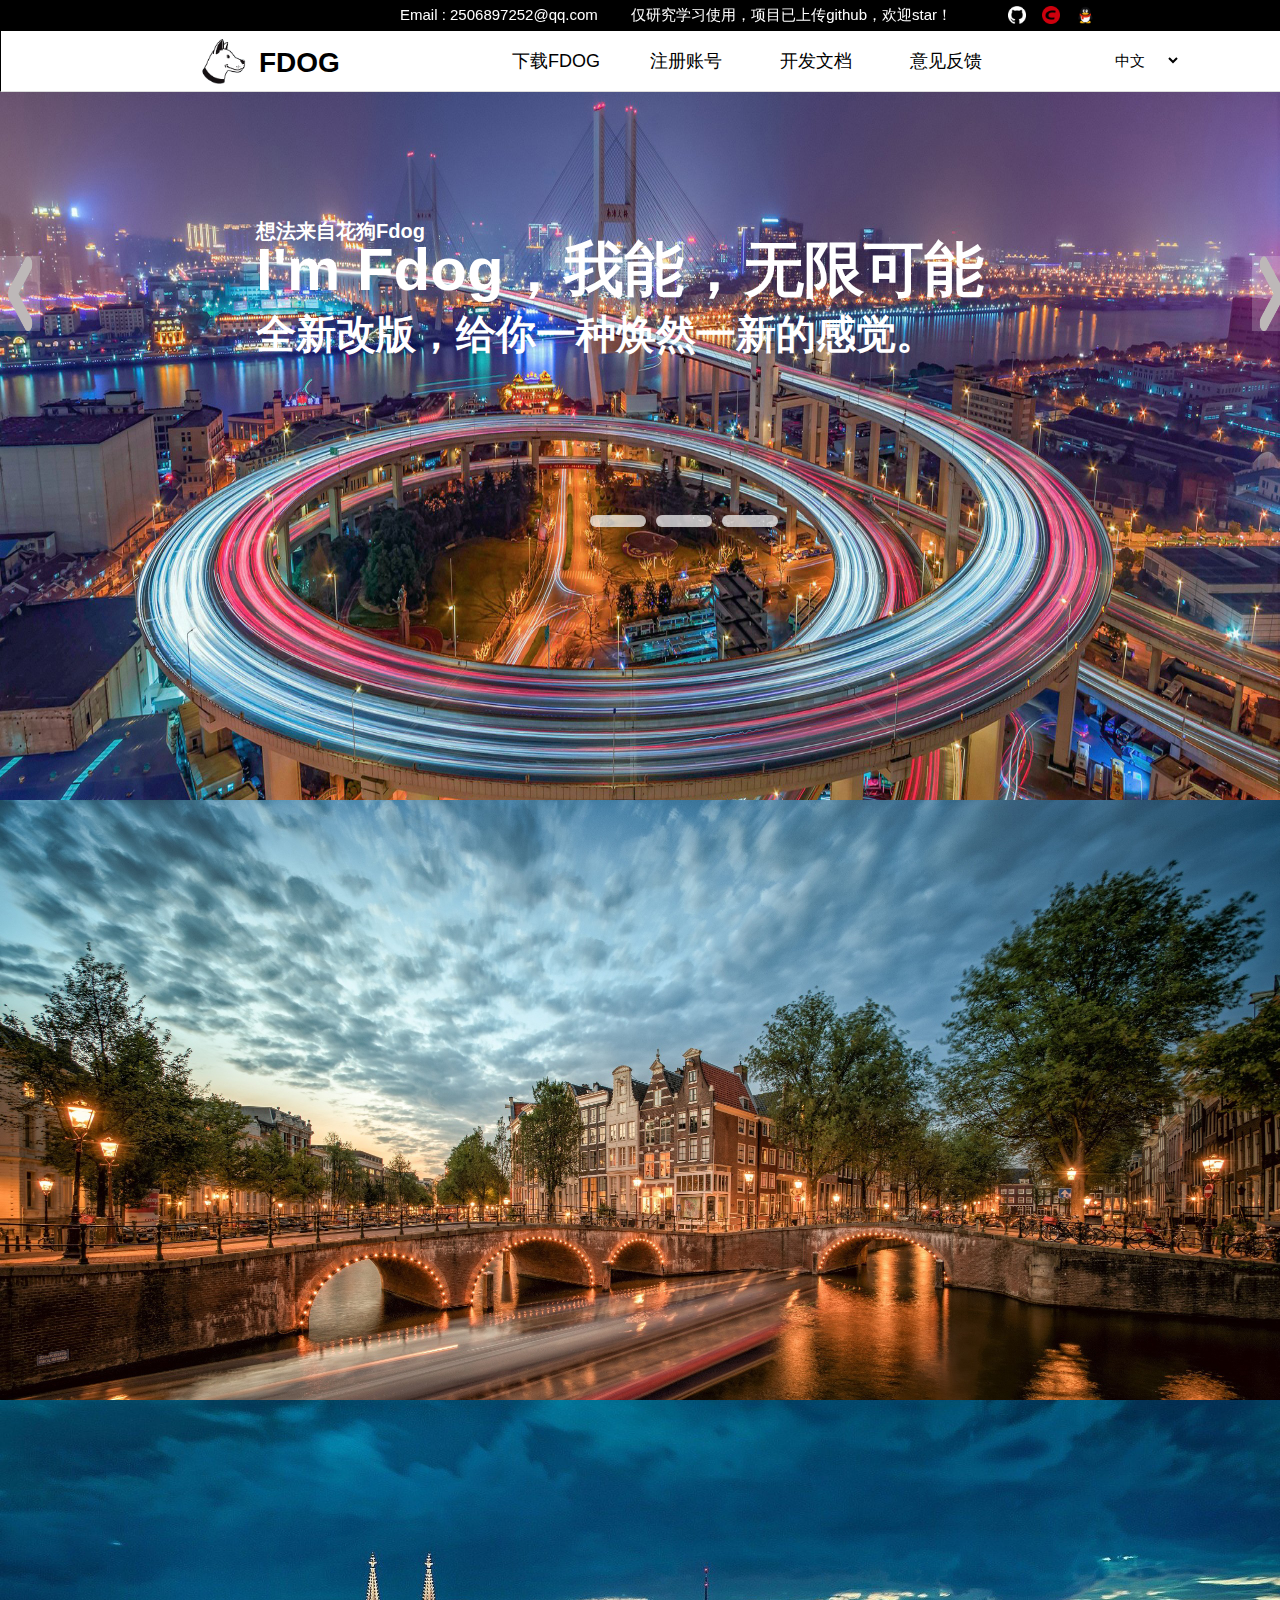
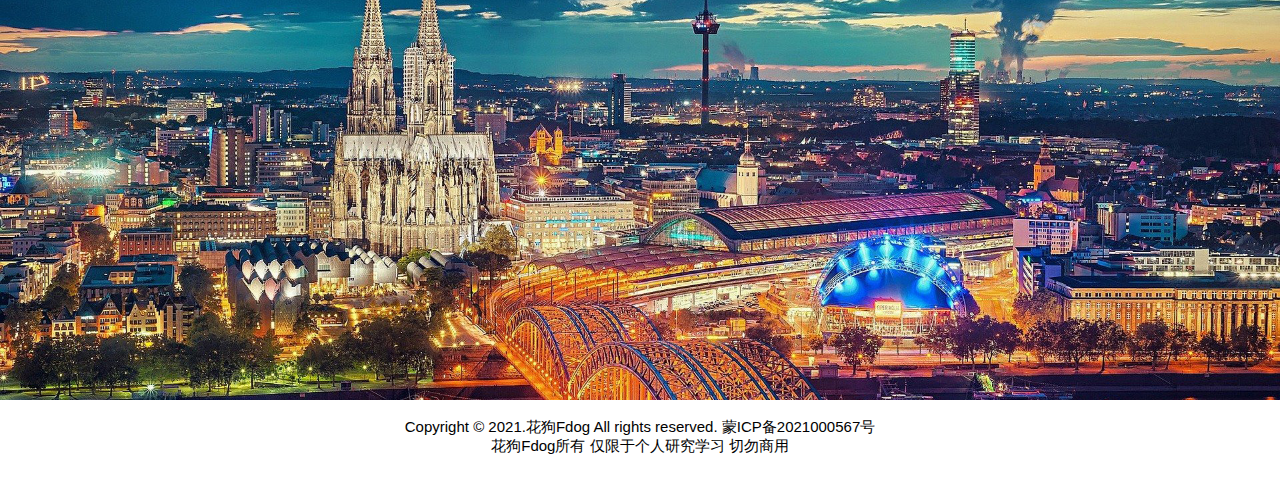
<file: FdogWeb/app/index.html>
<!DOCTYPE html>
<html lang="zh">
<head>
    <meta charset="UTF-8">
    <title> I'm Fdog-我能，无限可能</title>
    <link style="text:css" rel="stylesheet" href="css/indexcss.css">
    <link rel="shortcut icon" href="img/icon32.png" type="image/x-icon">
    <link rel="apple-touch-icon" href="img/icon32.png">
</head>
<body>
    <div class="tab_contact">
        <span>Email : 2506897252@qq.com &nbsp;&nbsp;&nbsp;&nbsp;&nbsp;&nbsp;&nbsp;仅研究学习使用，项目已上传github，欢迎star！</span>
        <a href="https://github.com/FdogMain/FdogInstantMessaging" target ="_blank">
            <img src="img/github.png" height="18" width="18">
        </a>
        <a href="https://github.com/FdogMain/FdogInstantMessaging" target ="_blank">
            <img src="img/csdn.png" height="18" width="18">
        </a>
        <a href="https://github.com/FdogMain/FdogInstantMessaging" target ="_blank">
            <img src="img/qq.png" height="18" width="18">
        </a>
    </div>
    <div class="tab">
        <img src="img/icon1.png" height="45" width="45">
        <span>Fdog</span>
        <select class="language_btn">
            <option value="volvo">中文</option>
            <option value="saab">English</option>
        </select>
        <ul class="tab_title">
        	<li><a href="javascript:window.scrollTo(0,1800)">意见反馈</a></li>
			<li><a href="/document">开发文档</a></li>
        	<li><a href="register">注册账号</a></li>
        	<li><a href="javascript:window.scrollTo(0,600)">下载FDOG</a></li>
        	<li><a href="javascript:window.scrollTo(0,0)">首页</a></li>
        </ul>
    </div>
    <div class="data_1">
        <span class="title_text1">想法来自花狗Fdog</span>
        <span class="title_text2">I'm Fdog，我能，无限可能</span>
        <span class="title_text3">全新改版，给你一种焕然一新的感觉。</span>
        <img class="img1" src="img/325712.jpg" width="100%" height="800px">
        <img class="img2" src="img/1001891.jpg" width="100%" height="800px">
        <img class="img3" src="img/208629.jpg" width="100%" height="800px">
        <ul class="list">
            <li><button type="button"></button></li>
            <li><button type="button"></button></li>
            <li><button type="button"></button></li>
        </ul>
        <button type="button" class="left"></button>
        <button type="button" class="right"></button>
    </div>
    <div class="data_2">
        <img class="img4" src="img/1001891.jpg" width="100%" height="600px">
    </div>
    <div class="data_3">
        <img class="img5" src="img/208629.jpg" width="100%" height="600px">
    </div>
    <div class="bottom">
        <br>
        <span>Copyright © 2021.花狗Fdog All rights reserved. 蒙ICP备2021000567号</span>
        <span>花狗Fdog所有 仅限于个人研究学习 切勿商用</span>
    </div>
    <button class="gotop"><a href="javascript:scroll(0,0)">&nbsp;&nbsp;&nbsp;</a></button>
</body>
</html>
</file>
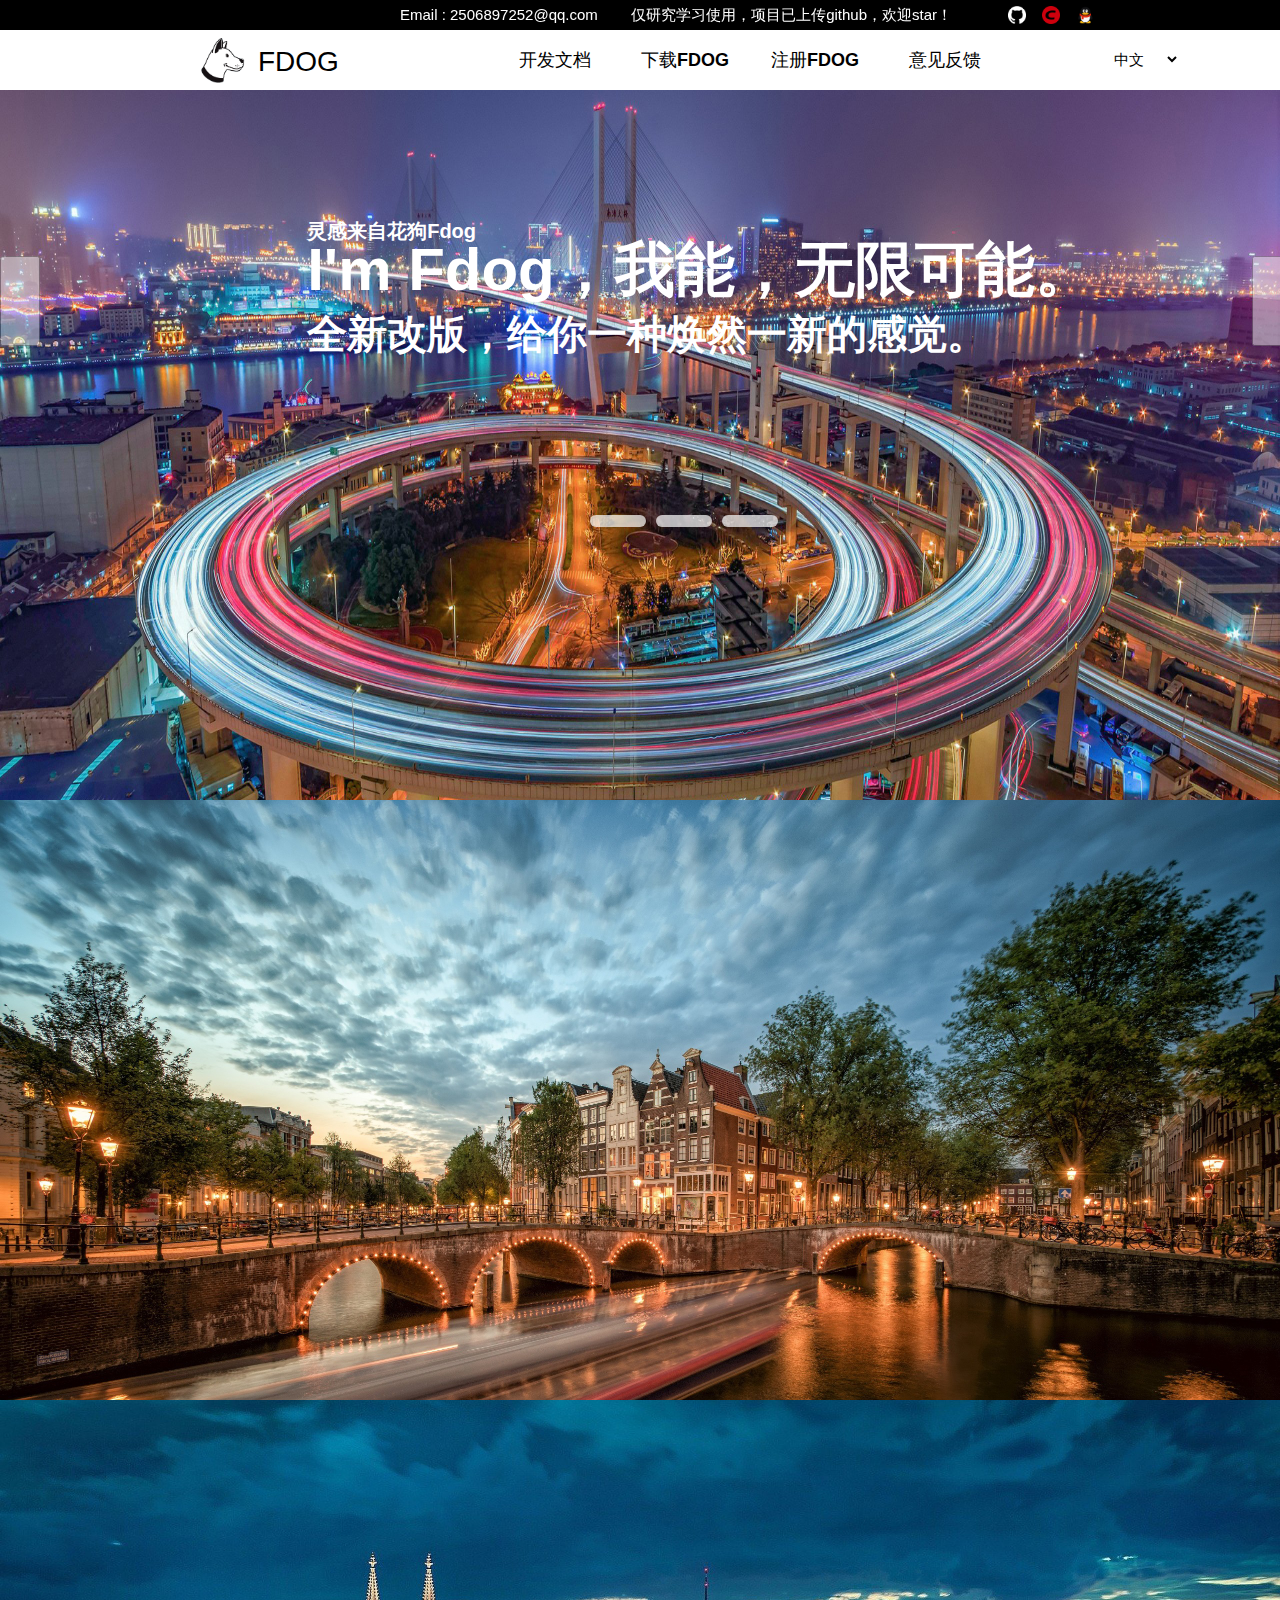
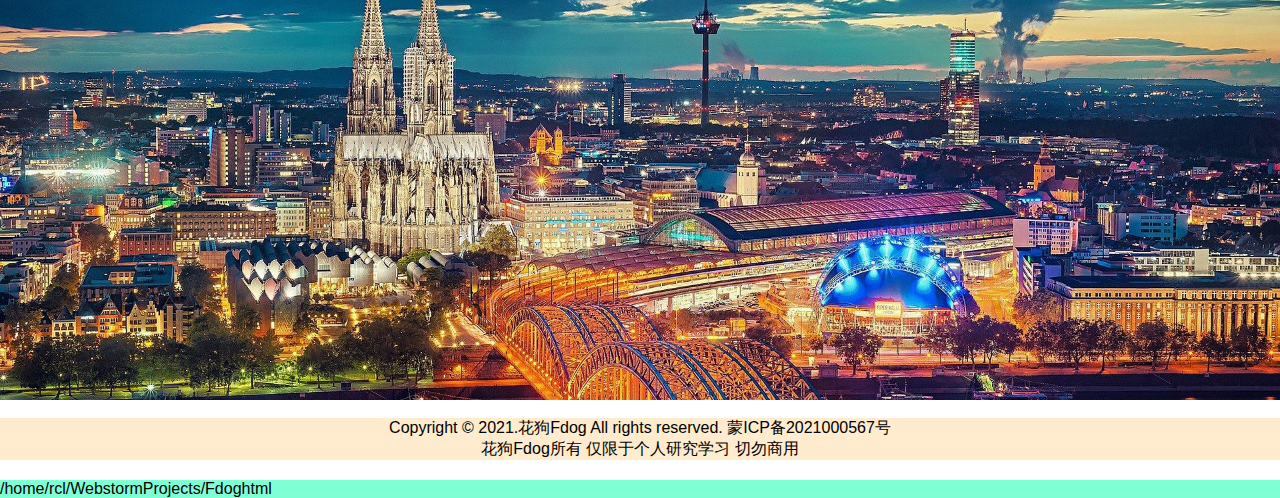
<file: newFdogServer/fdogindex.html>
<!DOCTYPE html>
<html lang="en">
<head>
    <meta charset="UTF-8">
    <title> I'm Fdog-我能，无限可能</title>
<!--    github持续集成、测试覆盖率、代码质量插件-->
    <link style="text:css" rel="stylesheet" href="css/indexcss.css">
    <link rel="shortcut icon" href="img/icon48.png" type="image/x-icon">
</head>
<body>
    <div class="tab_contact">
        <span>Email : 2506897252@qq.com &nbsp;&nbsp;&nbsp;&nbsp;&nbsp;&nbsp;&nbsp;仅研究学习使用，项目已上传github，欢迎star！</span>
        <a href="https://github.com/FdogMain/FdogInstantMessaging" target ="_blank">
            <img src="img/github.png" height="18" width="18">
        </a>
        <a href="https://github.com/FdogMain/FdogInstantMessaging" target ="_blank">
            <img src="img/csdn.png" height="18" width="18">
        </a>
        <a href="https://github.com/FdogMain/FdogInstantMessaging" target ="_blank">
            <img src="img/qq.png" height="18" width="18">
        </a>
    </div>
    <div class="tab">
        <img src="img/icon1.png" height="45" width="45">
        <span>Fdog</span>
<!--        <input class="language_btn" type="button" value="中文/English">-->
        <select class="language_btn">
            <option value="volvo">中文</option>
            <option value="saab">English</option>
        </select>
        <ul class="tab_title">
            <li><a href="#">意见反馈</a></li>
            <li><a href="#">注册FDOG</a></li>
            <li><a href="#">下载FDOG</a></li>
            <li><a href="#">开发文档</a></li>
            <li><a href="#">首页</a></li>
        </ul>
    </div>
    <div class="data_1">
        <span class="titlr_text1">灵感来自花狗Fdog</span>
        <span class="titlr_text2">I'm Fdog，我能，无限可能。</span>
        <span class="titlr_text3">全新改版，给你一种焕然一新的感觉。</span>
        <img class="img1" src="img/325712.jpg" width="100%" height="800px">
        <img class="img2" src="img/1001891.jpg" width="100%" height="800px">
        <img class="img3" src="img/208629.jpg" width="100%" height="800px">
        <ul class="list">
            <li>
                <button type="button"></button>
            </li>
            <li>
                <button type="button"></button>
            </li>
            <li>
                <button type="button"></button>
            </li>
        </ul>
        <button type="button" class="left"></button>
        <button type="button" class="right"></button>
    </div>
    <div class="data_2">
        <img class="img4" src="img/1001891.jpg" width="100%" height="600px">
    </div>
    <div class="data_3">
        <img class="img5" src="img/208629.jpg" width="100%" height="600px">
    </div>
    <div class="bottom">
        <br>
        <span>Copyright © 2021.花狗Fdog All rights reserved. 蒙ICP备2021000567号</span>
        <span>花狗Fdog所有 仅限于个人研究学习 切勿商用</span>
    </div>
</body>
</html>
/home/rcl/WebstormProjects/Fdoghtml
</file>
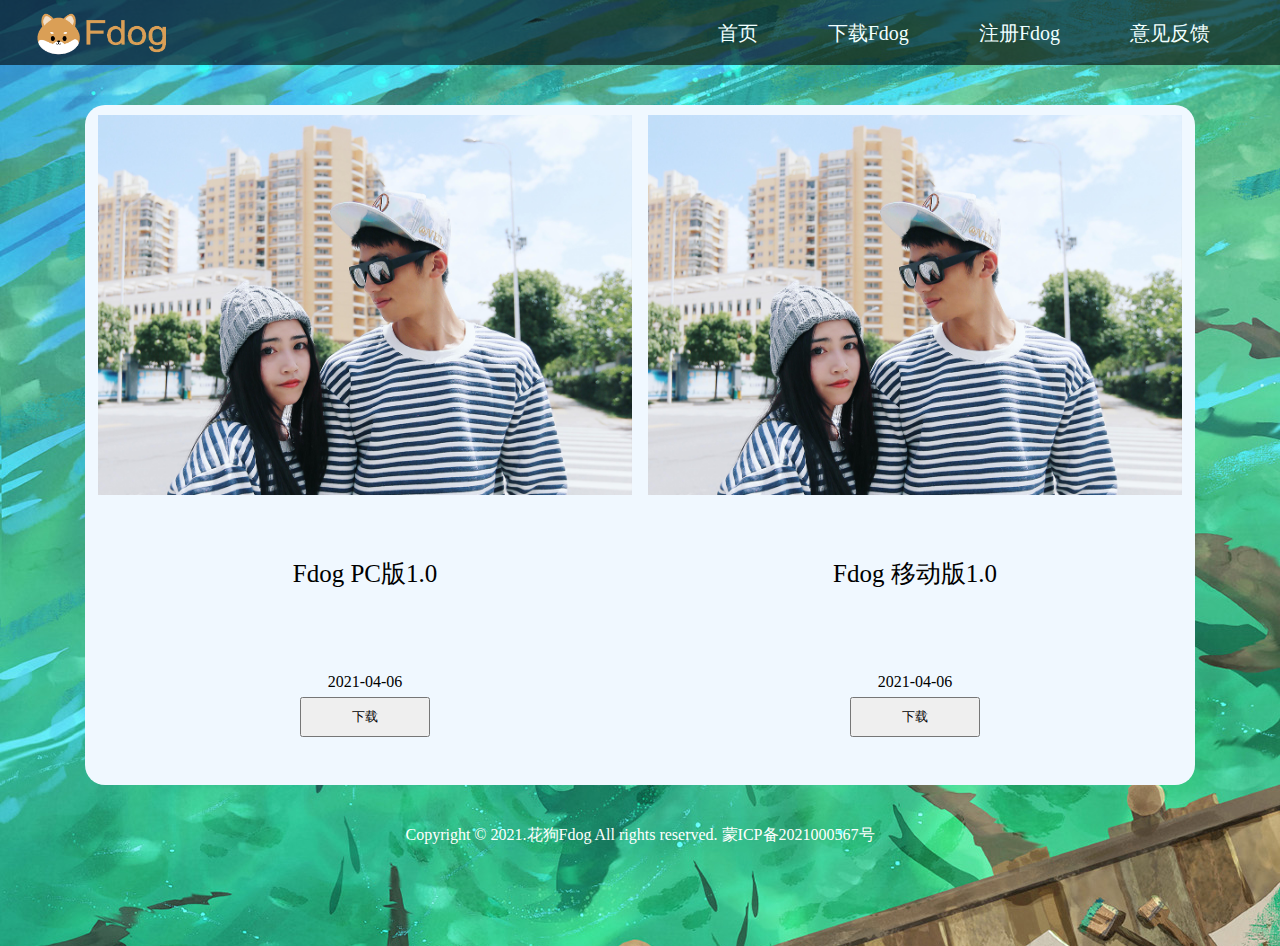
<file: FdogWeb/FdogMaven/src/main/webapp/download.html>
<!DOCTYPE html>
<html>
	<head>
		<meta charset="utf-8">
		<link rel="stylesheet" href="css/index_1.css">
		<link rel="shortcut icon" href="img/favicon1.ico" type="image/x-icon" />
		<link rel="apple-touch-icon" href="img/fdogicon.png">
		<title>Fdog下载</title>
	</head>
	<body>
		<div style=" background-color:rgba(0,0,0,0.6); height: 65px; font-size: 20px; ">
			<img src="img/mainicon.png"  style="margin-left: 30px; margin-top: 5px; height: 60px; float: left;"/>
			<ul id = "mul" style="float:right;margin-top: 1;margin-bottom: 0; padding: 0;">
				<li style="float: right; list-style: none; margin-right: 70px;"><a href="#" style="text-decoration: none; color: azure;">意见反馈</a></li>
				<li style="float: right; list-style: none; margin-right: 70px;"><a href="/FdogMaven/index.jsp" style="text-decoration: none; color: azure;">注册Fdog</a></li>
				<li style="float: right; list-style: none; margin-right: 70px;"><a href="/FdogMaven/download.html" style="text-decoration: none; color: azure;">下载Fdog</a></li>
				<li style="float: right; list-style: none; margin-right: 70px;"><a href="https://www.fdogcsdn.cn/" style="text-decoration: none; color: azure;">首页</a></li>
			</ul>
		</div>
		<div style="background-color: aliceblue; height: 670px; width: 1100px; margin: 40px auto; border-radius: 20px; 
		text-align: left; font-size: 20px; padding-left: 5px;padding-right: 5px; padding-top: 10px">
		
		
		<div style="float: left; background-color: aliceblue; height: 660px; width: 50%; font-size: 20px;">
			<div style="text-align: center; font-size: 25px;">
				<img src="img/fdogpcandroid.png" style="height: 380px" />
				<br><br><br>
				Fdog PC版1.0
			</div>
			<div style="font-size: 30px;text-align: center;">
				<div style="height: 70px;"></div>
				<font size="3">2021-04-06</font>
				<br>
				<input type="button" style="height: 40px; width: 130px;" value="下载" />
			</div>
		</div>
		<div style="float: left; background-color: aliceblue;  height: 660px; width: 50%;font-size: 20px;">
			<div style="text-align: center; font-size: 25px;">
				<img src="img/fdogpcandroid.png" style="height: 380px" />
				<br><br><br>
				Fdog 移动版1.0
			</div>
			<div style="font-size: 30px; text-align: center;">
				<div style="height:70px;"></div>
				<font size="3">2021-04-06</font>
				<br>
				<input type="button" style=" height: 40px; width: 130px;" value="下载" />
			</div>
		</div>
		</div>
		<div class="fdogtext_3" style="color: white;" >
			Copyright © 2021.花狗Fdog All rights reserved.
			<a href="https://beian.miit.gov.cn/" style="text-decoration: none; color: black; color: white;">蒙ICP备2021000567号</a>
		</div>
	</body>
</html>
</file>
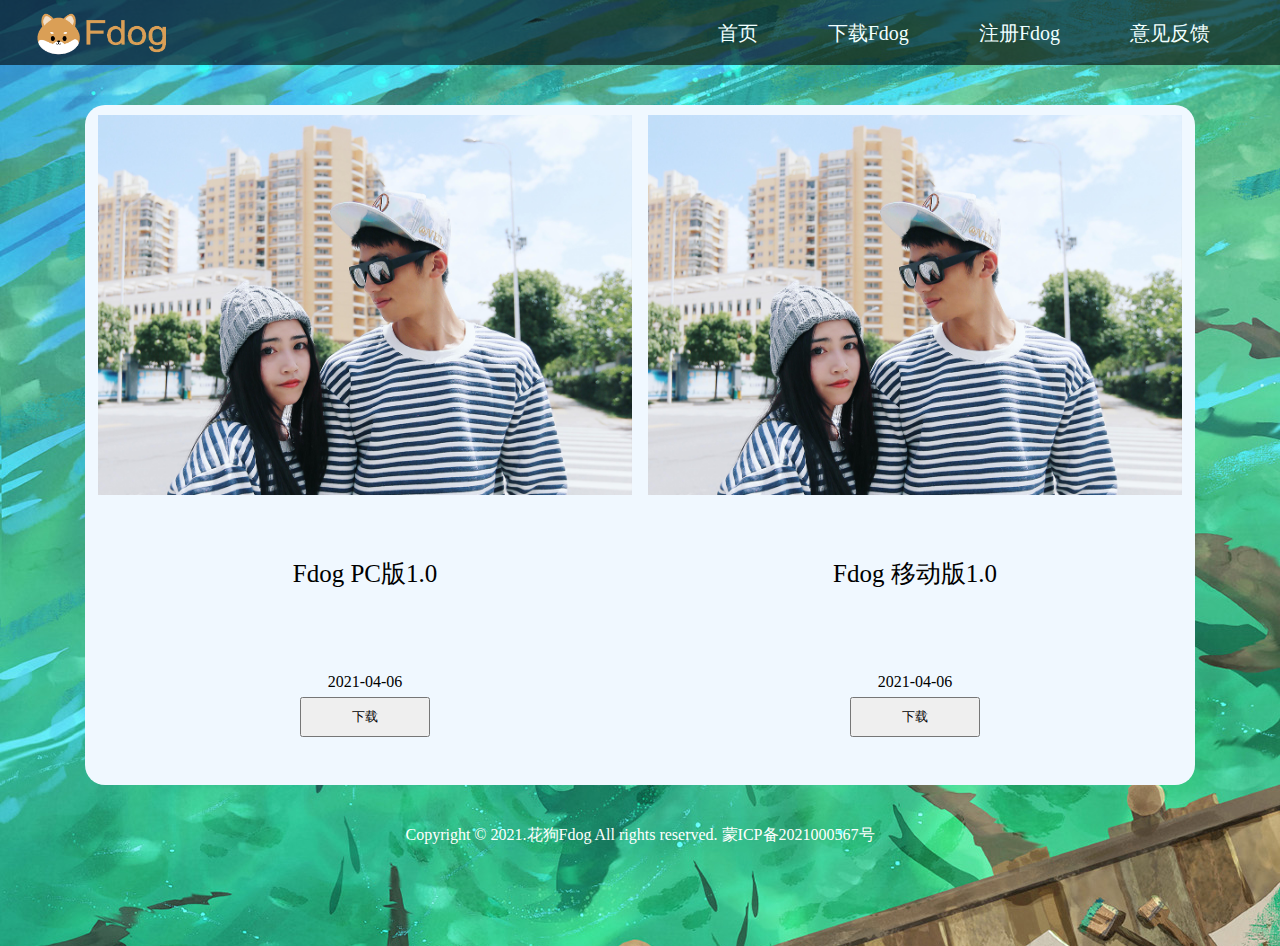
<file: Fdogweb/FdogMaven/src/main/webapp/download.html>
<!DOCTYPE html>
<html>
	<head>
		<meta charset="utf-8">
		<link rel="stylesheet" href="css/index_1.css">
		<link rel="shortcut icon" href="img/favicon1.ico" type="image/x-icon" />
		<link rel="apple-touch-icon" href="img/fdogicon.png">
		<title>Fdog下载</title>
	</head>
	<body>
		<div style=" background-color:rgba(0,0,0,0.6); height: 65px; font-size: 20px; ">
			<img src="img/mainicon.png"  style="margin-left: 30px; margin-top: 5px; height: 60px; float: left;"/>
			<ul id = "mul" style="float:right;margin-top: 1;margin-bottom: 0; padding: 0;">
				<li style="float: right; list-style: none; margin-right: 70px;"><a href="#" style="text-decoration: none; color: azure;">意见反馈</a></li>
				<li style="float: right; list-style: none; margin-right: 70px;"><a href="/FdogMaven/index.jsp" style="text-decoration: none; color: azure;">注册Fdog</a></li>
				<li style="float: right; list-style: none; margin-right: 70px;"><a href="/FdogMaven/download.html" style="text-decoration: none; color: azure;">下载Fdog</a></li>
				<li style="float: right; list-style: none; margin-right: 70px;"><a href="https://www.fdogcsdn.cn/" style="text-decoration: none; color: azure;">首页</a></li>
			</ul>
		</div>
		<div style="background-color: aliceblue; height: 670px; width: 1100px; margin: 40px auto; border-radius: 20px; 
		text-align: left; font-size: 20px; padding-left: 5px;padding-right: 5px; padding-top: 10px">
		
		
		<div style="float: left; background-color: aliceblue; height: 660px; width: 50%; font-size: 20px;">
			<div style="text-align: center; font-size: 25px;">
				<img src="img/fdogpcandroid.png" style="height: 380px" />
				<br><br><br>
				Fdog PC版1.0
			</div>
			<div style="font-size: 30px;text-align: center;">
				<div style="height: 70px;"></div>
				<font size="3">2021-04-06</font>
				<br>
				<input type="button" style="height: 40px; width: 130px;" value="下载" />
			</div>
		</div>
		<div style="float: left; background-color: aliceblue;  height: 660px; width: 50%;font-size: 20px;">
			<div style="text-align: center; font-size: 25px;">
				<img src="img/fdogpcandroid.png" style="height: 380px" />
				<br><br><br>
				Fdog 移动版1.0
			</div>
			<div style="font-size: 30px; text-align: center;">
				<div style="height:70px;"></div>
				<font size="3">2021-04-06</font>
				<br>
				<input type="button" style=" height: 40px; width: 130px;" value="下载" />
			</div>
		</div>
		</div>
		<div class="fdogtext_3" style="color: white;" >
			Copyright © 2021.花狗Fdog All rights reserved.
			<a href="https://beian.miit.gov.cn/" style="text-decoration: none; color: black; color: white;">蒙ICP备2021000567号</a>
		</div>
	</body>
</html>
</file>
<file: FdogWeb/app/css/indexcss.css>
html,body{
    margin: 0;
    padding: 0;
    font-family: "Arial","Microsoft YaHei","黑体","宋体",sans-serif;
    float: left;
    width: 100%;
    list-style: none;
}
/*联系栏*/
.tab_contact{
    position: fixed;
    width: 100%;
    top: 0;
    z-index:99;
    height: 30px;
    font-size: 15px;
    background: black;
    color: white;
    font-weight: 500;

}
.tab_contact span{
    margin: 6px 50px 3px 400px;
    float: left;
}
.tab_contact a{
    text-decoration:none;
}
.tab_contact img{
    margin: 6px;
}
/*导航栏*/
.tab{
    position: fixed;
    width: 100%;
    top: 30px;
    z-index:99;
    text-transform: uppercase;
    background-color: white;
    overflow:hidden;
    height: 60px;
    border-style: solid;
    border-width: 1px;
    border-bottom-color: gainsboro;
}
.tab img{
    margin: 8px 13px 8px 200px;
    float: left;
}
.tab span{
    font-size: 28px;
    font-weight: 600;
    float: left;
    margin:  16px 0 0 0;
}
.tab_title{
    /*去除列表前面的点*/
    list-style-type: none;
    /*显示背景*/
    overflow:hidden;
    background: white;
    /*外边距*/
    margin: 0;
}
.tab_title li{
    height: 60px;
    width: 130px;
    /*使列表水平排列*/
    float: right;
    /*设置内边距 上下边距为0 左右边距为20px*/
    padding: 18px 0 0 0 ;
    text-align: center;
    /*background: burlywood;*/
}
.tab_title li:hover{
    height: 60px;
    width: 130px;
    /*使列表水平排列*/
    float: right;
    /*设置内边距 上下边距为0 左右边距为20px*/
    padding: 18px 0 0 0 ;
    text-align: center;
    /*background: burlywood;*/
    background: blanchedalmond;
}
.tab_title li a{
    /*字体大小*/
    font-size: 18px;
    font-weight: 500;
    /*去除下划线*/
    text-decoration:none;
    color: black;
}
.tab_title .language{
    margin: 3px 10px 4px 30px;
}
.tab .language_btn {
    float: right;
    margin: 18px 100px 0 100px;
    font-size: 15px;
    width: 70px;
    height: 22px;
    /*padding: 20px 100px 0 100px ;*/
    background:transparent;
    border-width:0px;
    outline:none;	/*点击后没边框*/
}
.data_1{
    height: 800px;
}
.data_1 .title_text1{
    margin: 17% 0 0 20%;
    position:absolute;
    z-index:98;
    font-size: 20px;
    font-weight: 700;
    color: white;
}
.data_1 .title_text2{
    margin: 18% 0 0 20%;
    position:absolute;
    z-index:98;
    font-size: 60px;
    font-weight: 700;
    color: white;
}
.data_1 .title_text3{
    margin: 24% 0 0 20%;
    position:absolute;
    z-index:98;
    font-size: 40px;
    font-weight: 700;
    color: white;
}
.data_1 .img1{
    position:absolute;z-index:1;
}
.data_1 .img2{
     position:absolute;z-index:0;
 }
.data_1 .img3{
    position:absolute;z-index:0;
}
.list{
    position:absolute;
    margin: 40% auto auto 43%;
    z-index:2;
}

.list li{
    float: right;
    margin: 0 10px 0 0 ;
    list-style: none;
}
.list li button{
    outline:none;
    background: white;
    width: 56px;
    height: 12px;
    border: 1px white;
    border-radius: 8px;
    opacity: 0.7;
}
.list li button:active{
    background: dimgray;
    width: 56px;
    height: 12px;
    border: 1px white;
    border-radius: 8px;
    opacity: 0.7;
}
.right{
    outline:none;
    height: 75px;
    width: 40px;
    position:absolute;
    z-index:2;
    margin: 20% 0 0 97.84%;
    border-width: 0;
    background: rgba(255, 255, 255, 0.2) url("../img/jiantou2.png") no-repeat;
    background-size:100% 100%;
}
.left{
    outline:none;
    height: 75px;
    width: 40px;
    position:absolute;
    z-index:2;
    margin: 20% 0 0 0.01%;
    border-width: 0;
    background: rgba(255, 255, 255, 0.2) url("../img/jiantou1.png") no-repeat;
    background-size:100% 100%;
}
.data_2{
    height: 600px;
    margin: 0;
    padding: 0;
}
.data_3{
    height: 600px;
    margin: 0;
}
.bottom{
    float: none;
    height: 80px;
    margin: 0;
    text-align: center;
    color: black;
    background: white;
}
.bottom span{
    font-size: 15px;
    /*margin: 50px 0 0 0;*/
    display:block;
    /*background: blanchedalmond;*/
}
::-webkit-scrollbar {
    width: 6px;
    background-color: #fff;
}
::-webkit-scrollbar-track {
    border-radius: 6px;
    background-color: #fff;
}
::-webkit-scrollbar-thumb {
    border-radius: 4px;
    background: black;
}

.gotop{
    outline:none;
    position:fixed;
    z-index: 100;
    top: 870px;
    left: 1780px;
    width: 40px;
    height: 40px;
    border-radius: 20px;
    font-size: 30px;
    border-width: 0;
    background: rgba(0, 0, 0, 0.5) url("../img/top.png") no-repeat;
    background-size:100% 100%;
}
.gotop a{
    text-decoration:none;
}
</file>
<file: newFdogServer/css/indexcss.css>
html,body{
    margin: 0;
    padding: 0;
    background: aquamarine;
    font-family: "Arial","Microsoft YaHei","黑体","宋体",sans-serif;
    float: left;
    width: 100%;
}
/*联系栏*/
.tab_contact{
    position: fixed;
    width: 100%;
    top: 0;
    z-index:99;
    height: 30px;
    font-size: 15px;
    background: black;
    color: white;
    font-weight: 500;

}
.tab_contact span{
    margin: 6px 50px 3px 400px;
    float: left;
}
.tab_contact a{
    text-decoration:none;
}
.tab_contact img{
    margin: 6px;
}
/*导航栏*/
.tab{
    position: fixed;
    width: 100%;
    top: 30px;
    z-index:99;
    text-transform: uppercase;
    background-color: white;
    overflow:hidden;
    height: 60px;
}
.tab img{
    margin: 8px 13px 8px 200px;
    float: left;
}
.tab span{
    font-size: 28px;
    font-weight: 450;
    float: left;
    margin:  16px 0 0 0;
}
.tab_title{
    /*去除列表前面的点*/
    list-style-type: none;
    /*显示背景*/
    overflow:hidden;
    background: white;
    /*外边距*/
    margin: 0;
}
.tab_title li{
    height: 60px;
    width: 130px;
    /*使列表水平排列*/
    float: right;
    /*设置内边距 上下边距为0 左右边距为20px*/
    padding: 18px 0 0 0 ;
    text-align: center;
    /*background: burlywood;*/
}
.tab_title li:hover{
    height: 60px;
    width: 130px;
    /*使列表水平排列*/
    float: right;
    /*设置内边距 上下边距为0 左右边距为20px*/
    padding: 18px 0 0 0 ;
    text-align: center;
    /*background: burlywood;*/
    background: blanchedalmond;
}
.tab_title li a{
    /*字体大小*/
    font-size: 18px;
    font-weight: 550;
    /*去除下划线*/
    text-decoration:none;
    color: black;
}
.tab_title .language{
    margin: 3px 10px 4px 30px;
}
.tab .language_btn {
    float: right;
    margin: 18px 100px 0 100px;
    font-size: 15px;
    width: 70px;
    height: 22px;
    /*padding: 20px 100px 0 100px ;*/
    background:transparent;
    border-width:0px;
    outline:none;	/*点击后没边框*/
    /*font-size: 14px;*/
    /*font-weight: 550;*/
    /*background: blanchedalmond;*/
}
.data_1{
    height: 800px;
}
.data_1 .titlr_text1{
    margin: 17% 0 0 24%;
    position:absolute;
    z-index:98;
    font-size: 20px;
    font-weight: 700;
    color: white;
}
.data_1 .titlr_text2{
    margin: 18% 0 0 24%;
    position:absolute;
    z-index:98;
    font-size: 60px;
    font-weight: 700;
    color: white;
}
.data_1 .titlr_text3{
    margin: 24% 0 0 24%;
    position:absolute;
    z-index:98;
    font-size: 40px;
    font-weight: 700;
    color: white;
}
.data_1 .img1{
    position:absolute;z-index:1;
}
.data_1 .img2{
     position:absolute;z-index:0;
 }
.data_1 .img3{
    position:absolute;z-index:0;
}
.list{
    position:absolute;
    margin: 40% auto auto 43%;
    z-index:2;
}

.list li{
    float: right;
    margin: 0 10px 0 0 ;
    list-style: none;
}
.list li button{
    outline:none;
    background: white;
    width: 56px;
    height: 12px;
    border: 1px white;
    border-radius: 8px;
    opacity: 0.7;
}
.list li button:active{
    background: dimgray;
    width: 56px;
    height: 12px;
    border: 1px white;
    border-radius: 8px;
    opacity: 0.7;
}
.right{
    height: 90px;
    width: 40px;
    position:absolute;
    z-index:2;
    margin: 20% 0 0 97.84%;
    opacity: 0.5;
}
.left{
    height: 90px;
    width: 40px;
    position:absolute;
    z-index:2;
    margin: 20% 0 0 0.01%;
    opacity: 0.5;
}
.data_2{
    height: 600px;
    margin: 0;
    padding: 0;
}
.data_3{
    height: 600px;
    margin: 0;
}
.bottom{
    float: none;
    height: 80px;
    margin: 0;
    text-align: center;
    color: black;
    background: white;
}
.bottom span{
    /*margin: 50px 0 0 0;*/
    display:block;
    background: blanchedalmond;
}
::-webkit-scrollbar {
    width: 6px;
    background-color: #fff;
}
::-webkit-scrollbar-track {
    border-radius: 6px;
    background-color: #fff;
}
::-webkit-scrollbar-thumb {
    border-radius: 4px;
    background: black;
}
</file>
<file: FdogWeb/FdogMaven/src/main/webapp/css/index_1.css>
body{
	margin: 0;
	padding: 0;
	font-family: FangSong_GB2312;
	background-image: url(../img/2046597.jpg);
	height: 946px;
	text-align: center;
}
</file>
<file: Fdogweb/FdogMaven/src/main/webapp/css/index_1.css>
body{
	margin: 0;
	padding: 0;
	font-family: FangSong_GB2312;
	background-image: url(../img/2046597.jpg);
	height: 946px;
	text-align: center;
}
</file>
